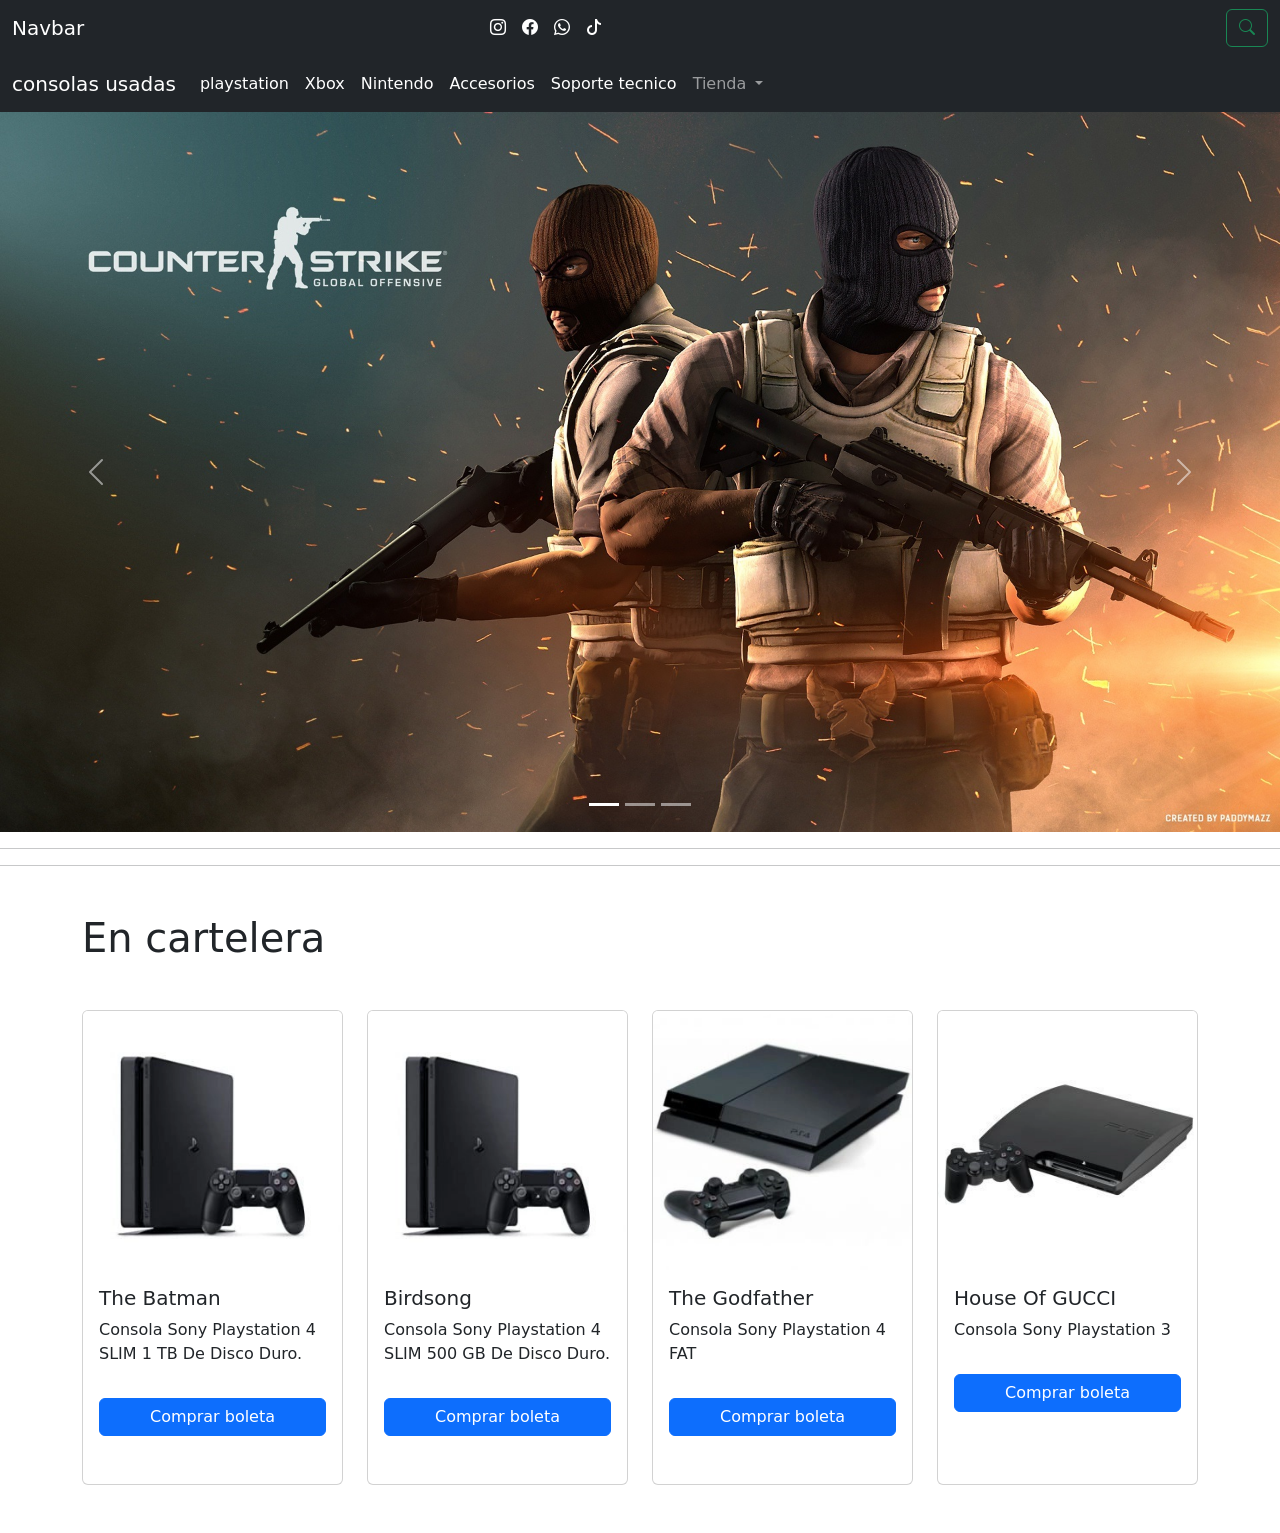
<file: index.html>
<!DOCTYPE html>
<html lang="en">

<head>
  <meta charset="UTF-8">
  <meta http-equiv="X-UA-Compatible" content="IE=edge">
  <meta name="viewport" content="width=}, initial-scale=1.0">
  <title>Clinica Del Play</title>
  <link href="https://cdn.jsdelivr.net/npm/bootstrap@5.1.3/dist/css/bootstrap.min.css" rel="stylesheet"
    integrity="sha384-1BmE4kWBq78iYhFldvKuhfTAU6auU8tT94WrHftjDbrCEXSU1oBoqyl2QvZ6jIW3" crossorigin="anonymous">
    <link rel="stylesheet" href="https://cdn.jsdelivr.net/npm/bootstrap-icons@1.8.1/font/bootstrap-icons.css">
    <link rel="stylesheet" href="style.css">
</head>

<body>
  <header>
        <nav class="navbar navbar-expand-lg navbar-dark bg-dark">
            <div class="container-fluid">
              <a class="navbar-brand" href="#">Navbar</a>
              <button class="navbar-toggler" type="button" data-bs-toggle="collapse" data-bs-target="#navbarSupportedContent" aria-controls="navbarSupportedContent" aria-expanded="false" aria-label="Toggle navigation">
                <span class="navbar-toggler-icon"></span>
              </button>
              <div class="collapse navbar-collapse" id="navbarSupportedContent">
                <ul class="navbar-nav mx-auto mb-2 mb-lg-0">
                  <li class="nav-item">
                    <a class="nav-link active" aria-current="page" href="#"><i class="bi bi-instagram"></i></a>
                  </li>
                  <li class="nav-item">
                    <a class="nav-link active" aria-current="page" href="#"><i class="bi bi-facebook"></i></a>
                  </li>
                  <li class="nav-item">
                    <a class="nav-link active" aria-current="page" href="#"><i class="bi bi-whatsapp"></i></a>
                  </li>
                  <li class="nav-item">
                    <a class="nav-link active" aria-current="page" href="#"><i class="bi bi-tiktok"></i></a>
                  </li>
                </ul>
                <form class="d-flex">
                  <input id="buscar" class="form-control invisible me-2" type="search" placeholder="Search" aria-label="Search">
                  <button id="boton" class="btn btn-outline-success" type="submit"><i class="bi bi-search"></i></button>
                </form>
              </div>
            </div>
          </nav>
    <nav class="navbar navbar-expand-lg navbar-dark bg-dark">
      <div class="container-fluid">
        <a class="navbar-brand" href="#">consolas usadas</a>
        <button class="navbar-toggler" type="button" data-bs-toggle="collapse" data-bs-target="#navbarSupportedContent"
          aria-controls="navbarSupportedContent" aria-expanded="false" aria-label="Toggle navigation">
          <span class="navbar-toggler-icon"></span>
        </button>
        <div class="collapse navbar-collapse" id="navbarSupportedContent">
          <ul class="navbar-nav me-auto mb-2 mb-lg-0">
            <li class="nav-item">
              <a class="nav-link active" aria-current="page" href="#">playstation</a>
            </li>
            <li class="nav-item">
              <a class="nav-link active" href="#">Xbox</a>
            </li>
            <li class="nav-item">
              <a class="nav-link active" href="#">Nintendo</a>
            </li>
            <li class="nav-item">
              <a class="nav-link active" href="#">Accesorios</a>
            </li>
            <li class="nav-item">
              <a class="nav-link active" href="#">Soporte tecnico</a>
            </li>
            <li class="nav-item dropdown">
              <a class="nav-link dropdown-toggle" href="#" id="navbarDropdown" role="button" data-bs-toggle="dropdown"
                aria-expanded="false">
                Tienda
              </a>
              <ul class="dropdown-menu" aria-labelledby="navbarDropdown">
                <li><a class="dropdown-item" href="#">Action</a></li>
                <li><a class="dropdown-item" href="#">Another action</a></li>
                <li>
                  <hr class="dropdown-divider">
                </li>
                <li><a class="dropdown-item" href="#">Something else here</a></li>
              </ul>
            </li>
          </ul>
        </div>
      </div>
    </nav>
  </header>
  <main>
    <div id="carouselExampleIndicators" class="carousel slide" data-bs-ride="carousel">
        <div class="carousel-indicators">
          <button type="button" data-bs-target="#carouselExampleIndicators" data-bs-slide-to="0" class="active" aria-current="true" aria-label="Slide 1"></button>
          <button type="button" data-bs-target="#carouselExampleIndicators" data-bs-slide-to="1" aria-label="Slide 2"></button>
          <button type="button" data-bs-target="#carouselExampleIndicators" data-bs-slide-to="2" aria-label="Slide 3"></button>
        </div>
        <div class="carousel-inner">
          <div class="carousel-item active">
            <img src="img/counter1.jpg" class="d-block w-100" alt="counter1">
          </div>
          <div class="carousel-item">
            <img src="img/counter2.jpg" class="d-block w-100" alt="counter2">
          </div>
          <div class="carousel-item">
            <img src="img/counter3.jpg" class="d-block w-100" alt="counter3">
          </div>
        </div>
        <button class="carousel-control-prev" type="button" data-bs-target="#carouselExampleIndicators" data-bs-slide="prev">
          <span class="carousel-control-prev-icon" aria-hidden="true"></span>
          <span class="visually-hidden">Previous</span>
        </button>
        <button class="carousel-control-next" type="button" data-bs-target="#carouselExampleIndicators" data-bs-slide="next">
          <span class="carousel-control-next-icon" aria-hidden="true"></span>
          <span class="visually-hidden">Next</span>
        </button>
      </div>
<hr>
<hr>
<div class="container mt-5">
  <h1 class="mb-5">En cartelera</h1>
  <div class="row row-cols-1 row-cols-md-4 g-4 mb-5" >
      <div class="col">
          <div class="card h-100">
              <img src="img/Playstation-4-SLIM.webp" class="card-img-top" alt="batman">
              <div class="card-body">
                  <h5 class="card-title">The Batman</h5>
                  <p class="card-text">Consola Sony Playstation 4 SLIM 1 TB De Disco Duro.</p>
                  <p>
                  <a href="." class="btn btn-primary w-100 my-3" id="boton-venta">Comprar boleta</a>
              </div>
          </div>
      </div>
      <div class="col">
          <div class="card h-100">
              <img src="img/Playstation-4-SLIM.webp" class="card-img-top" alt="birdsong">
              <div class="card-body">
                  <h5 class="card-title">Birdsong</h5>
                  <p class="card-text">Consola Sony Playstation 4 SLIM 500 GB De Disco Duro.
                  </p>
                  <a href="." class="btn btn-primary w-100 my-3" id="boton-venta">Comprar boleta</a>
              </div>
          </div>
      </div>
      <div class="col">
          <div class="card h-100">
              <img src="img/Playstation-4-FAT.webp" class="card-img-top" alt="godfather">
              <div class="card-body">
                  <h5 class="card-title">The Godfather</h5>
                  <p class="card-text">Consola Sony Playstation 4 FAT</p>
                  <a href="." class="btn btn-primary w-100 my-3" id="boton-venta">Comprar boleta</a>
              </div>
          </div>
      </div>
      <div class="col">
          <div class="card h-100">
              <img src="img/Playstation-3.webp" class="card-img-top" alt="GUCCI">
              <div class="card-body">
                  <h5 class="card-title">House Of GUCCI</h5>
                  <p class="card-text">Consola Sony Playstation 3
                  </p>
                  <a href="." class="btn btn-primary w-100 my-3" id="boton-venta">Comprar boleta</a>
              </div>
          </div>
      </div>

</div>
  </main>
  <script src="https://cdn.jsdelivr.net/npm/@popperjs/core@2.10.2/dist/umd/popper.min.js"
    integrity="sha384-7+zCNj/IqJ95wo16oMtfsKbZ9ccEh31eOz1HGyDuCQ6wgnyJNSYdrPa03rtR1zdB"
    crossorigin="anonymous"></script>
  <script src="https://cdn.jsdelivr.net/npm/bootstrap@5.1.3/dist/js/bootstrap.min.js"
    integrity="sha384-QJHtvGhmr9XOIpI6YVutG+2QOK9T+ZnN4kzFN1RtK3zEFEIsxhlmWl5/YESvpZ13"
    crossorigin="anonymous"></script>
    <script src="script.js"></script>
</body>

</html>
</file>
<file: style.css>
nav.navbar div.collapse li.nav-item a:hover {
    transform: scale(1.05);
    transition: all ease-in 0.1s;
}
</file>
